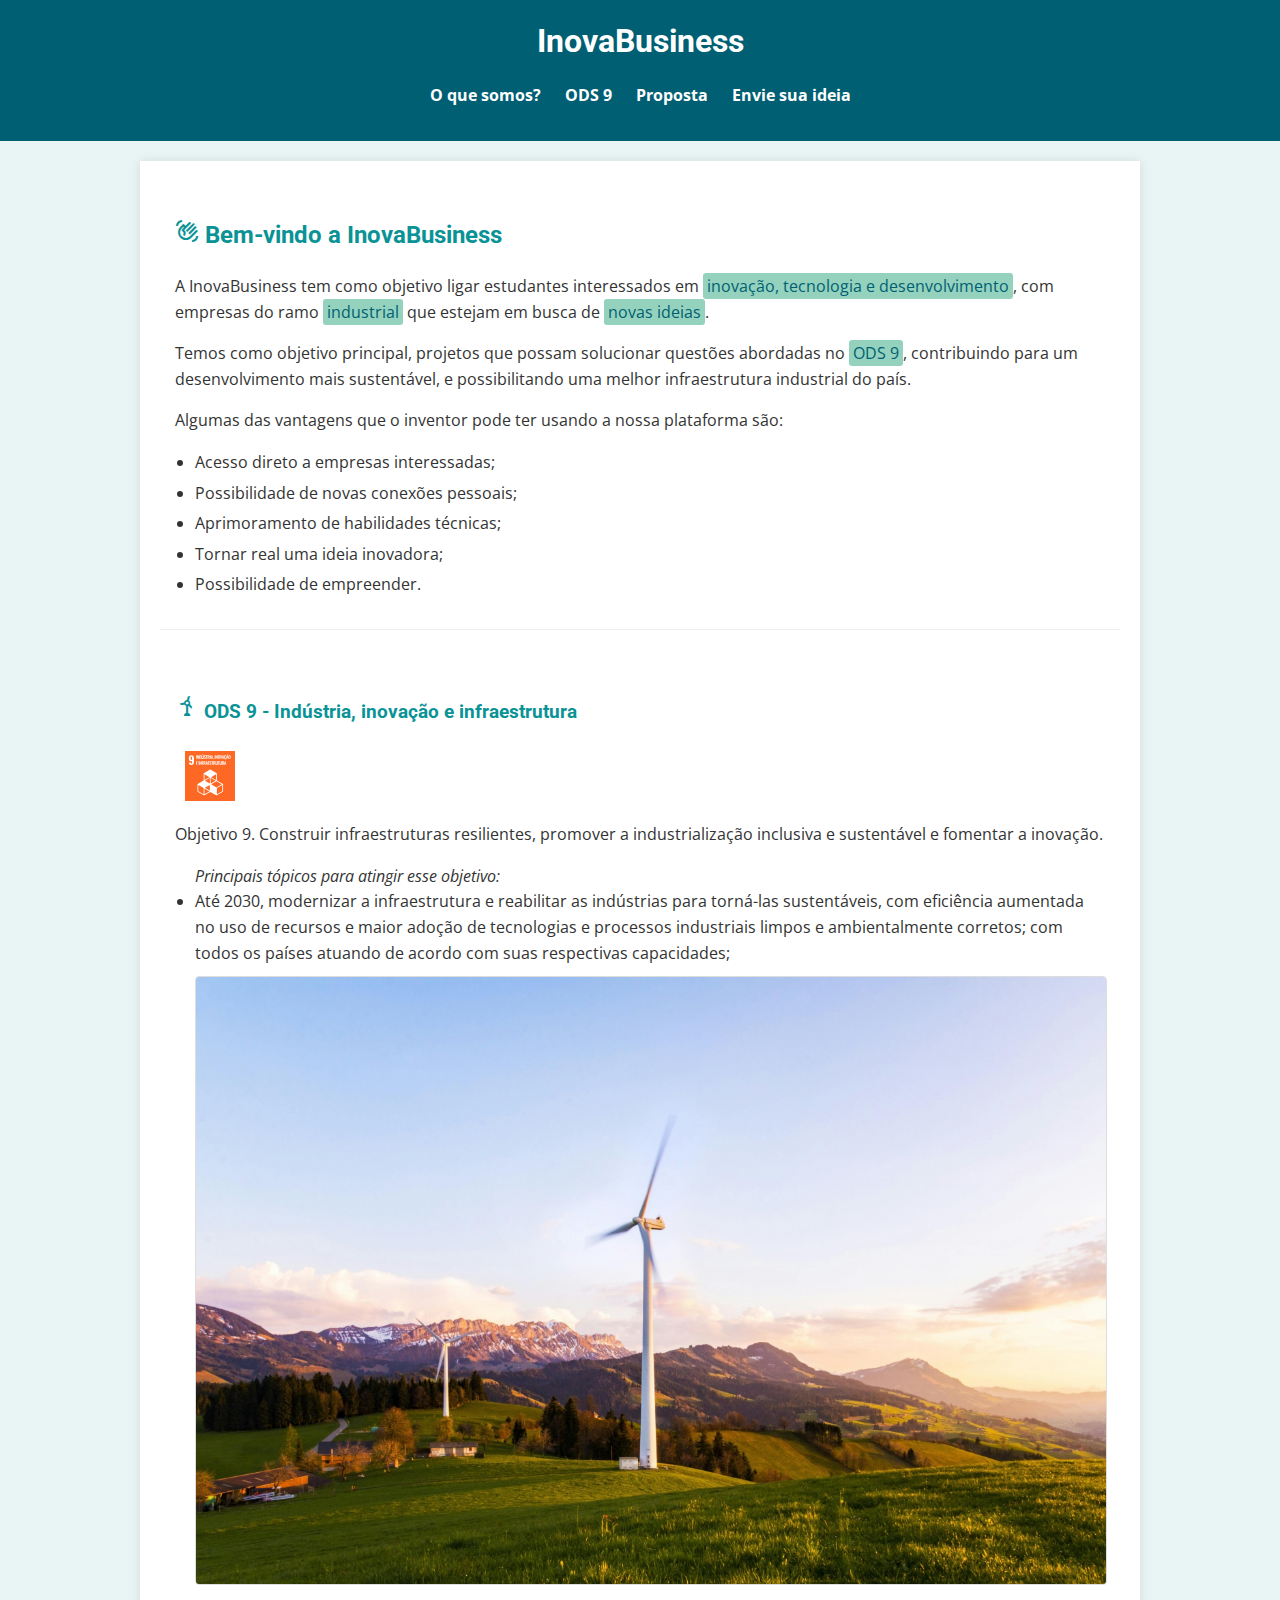
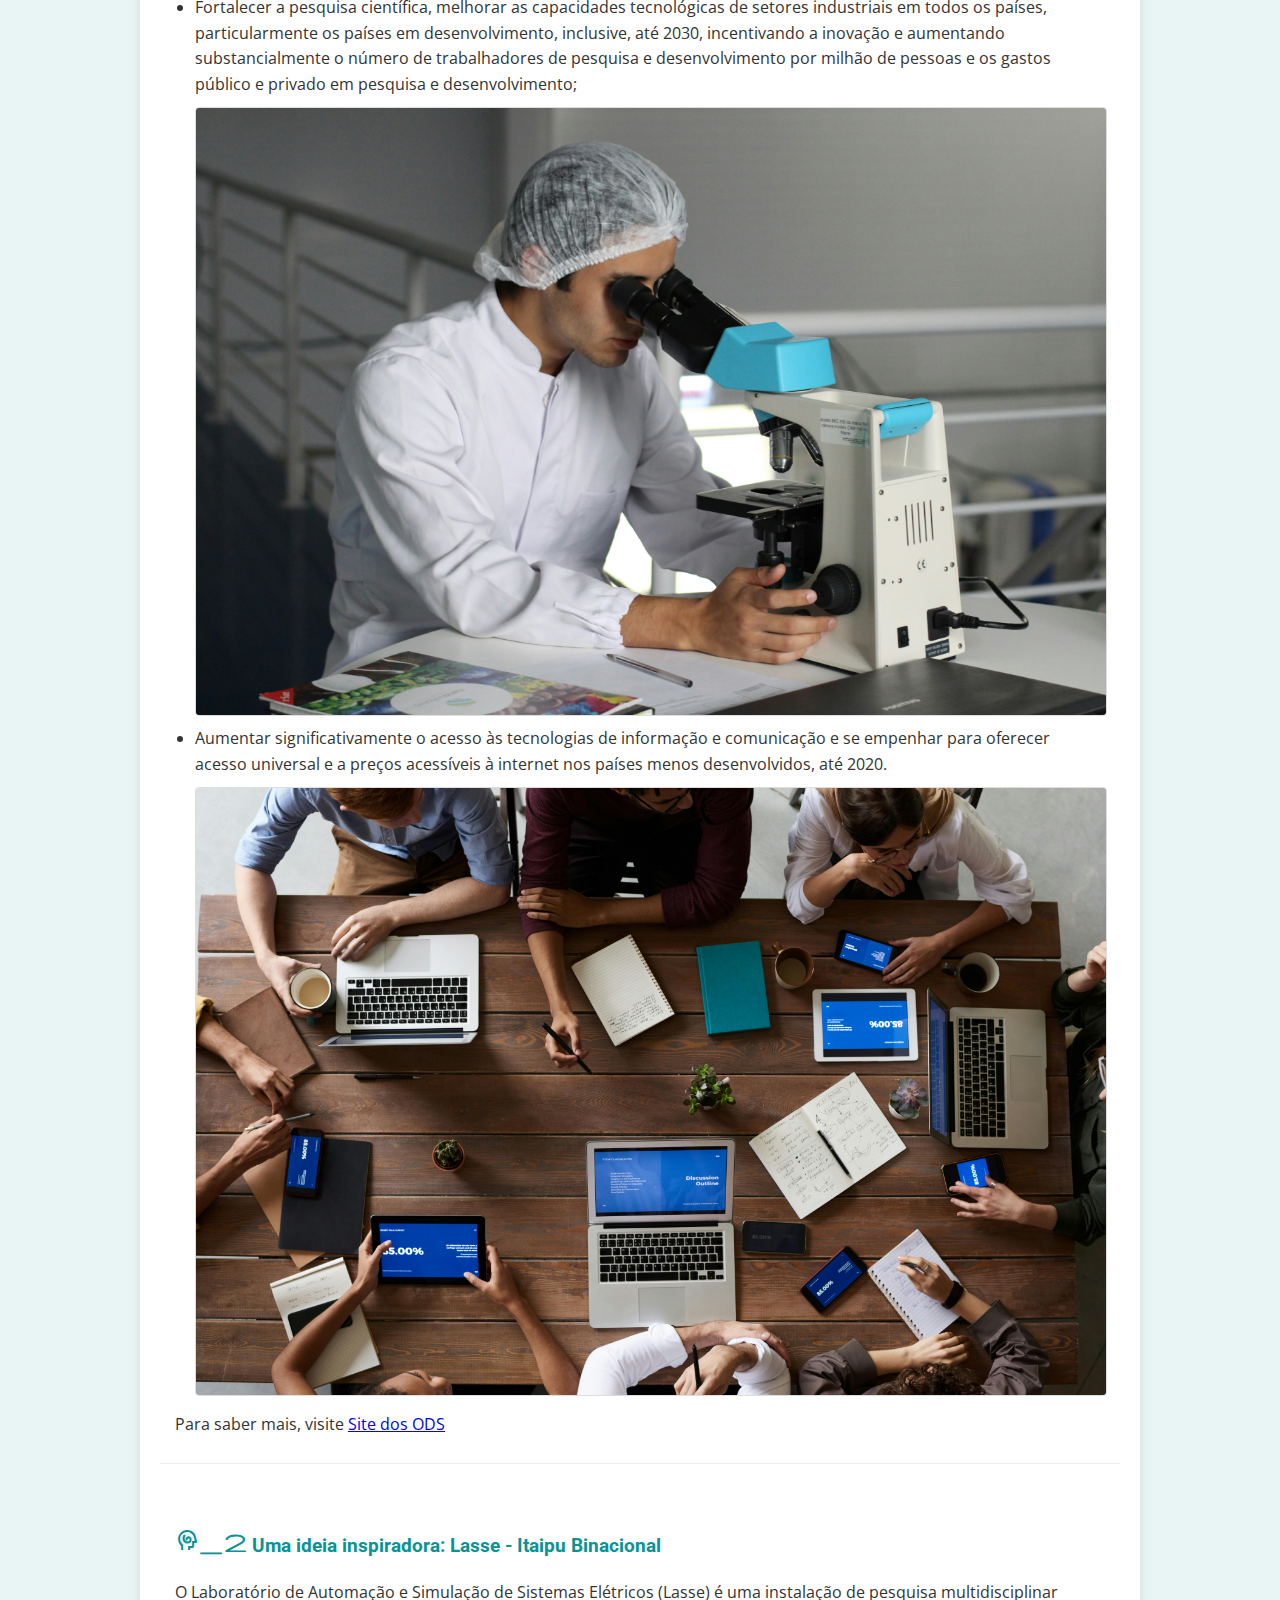
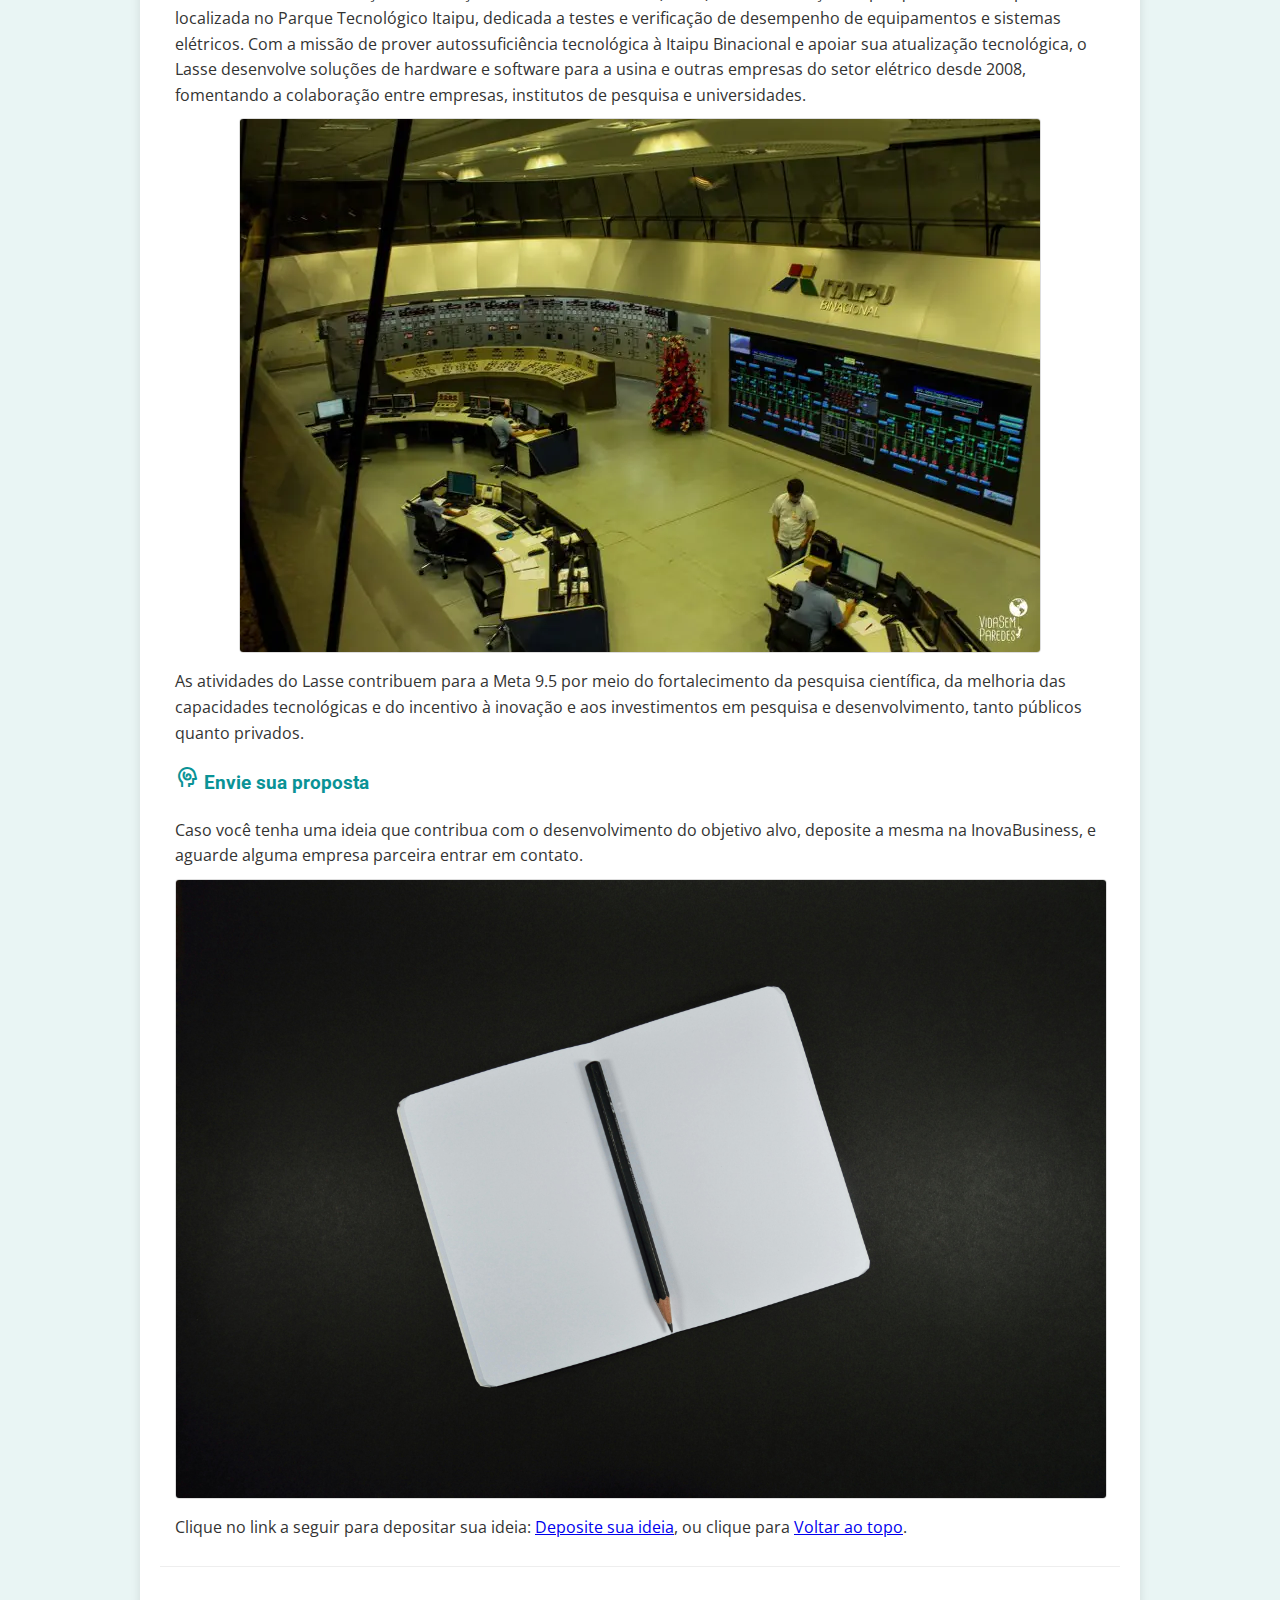
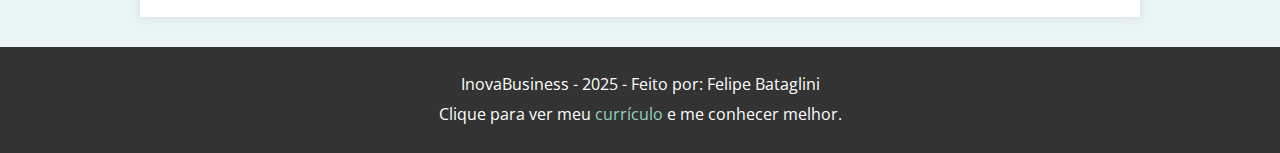
<file: index.html>
<!--
Felipe de Oliveira Guimarães Bataglini
RA: 2475421
Data: 25/05/2025

Programação Web Front-End
-->

<!DOCTYPE html>
<html lang="pt-BR">
<head>
    <meta charset="UTF-8">
    <meta name="viewport" content="width=device-width, initial-scale=1.0">
    <link rel="stylesheet" href="css/style.css">
    <link href="https://fonts.googleapis.com/css2?family=Roboto:wght@400;700&family=Open+Sans&display=swap" rel="stylesheet">    
    <link rel="stylesheet" href="https://fonts.googleapis.com/icon?family=Material+Icons">
    <link rel="stylesheet" href="https://fonts.googleapis.com/icon?family=Material+Symbols+Outlined">
    <title>InovaBusiness</title>
</head>
<body>
    <header>
        <h1>InovaBusiness</h1>
        <nav>
            <ul>
                <li><a href="#introducao">O que somos?</a></li>
                <li><a href="#secao1">ODS 9</a></li>
                <li><a href="#secao2">Proposta</a></li>
                <li><a href="login.html">Envie sua ideia</a></li> 
            </ul>
        </nav>
    </header>
    <main>
        <section id="introducao">
            <h2><i class="material-symbols-outlined">waving_hand</i> Bem-vindo a InovaBusiness</h2>
            <p>A InovaBusiness tem como objetivo ligar estudantes interessados em <span class="highlight">inovação, tecnologia e desenvolvimento</span>, com empresas do ramo <span class="highlight">industrial</span> que estejam em busca de <span class="highlight">novas ideias</span>.</p> 
            <p>Temos como objetivo principal, projetos que possam solucionar questões abordadas no <span class="highlight">ODS 9</span>, contribuindo para um desenvolvimento mais sustentável, e possibilitando uma melhor infraestrutura industrial do país.</p>
            <p>Algumas das vantagens que o inventor pode ter usando a nossa plataforma são:</p> 
            <ul>
                <li>Acesso direto a empresas interessadas;</li> 
                <li>Possibilidade de novas conexões pessoais;</li> 
                <li>Aprimoramento de habilidades técnicas;</li>
                <li>Tornar real uma ideia inovadora;</li>
                <li>Possibilidade de empreender.</li>
            </ul>
        </section>
        <section id="secao1">
            <h3><i class="material-symbols-outlined">energy</i> ODS 9 - Indústria, inovação e infraestrutura</h3>
            <div>
                <img src="figs/SDG-9.svg" alt="ODS 9" class="icon">
            </div>
            <p>Objetivo 9. Construir infraestruturas resilientes, promover a industrialização inclusiva e sustentável e fomentar a inovação.</p>
            <ul>
                <i>Principais tópicos para atingir esse objetivo:</i>
                <li>Até 2030, modernizar a infraestrutura e reabilitar as indústrias para torná-las sustentáveis, com eficiência aumentada no uso de recursos e maior adoção de tecnologias e processos industriais limpos e ambientalmente corretos; com todos os países atuando de acordo com suas respectivas capacidades;</li>
                <img src="figs/eolica.jpg" alt="Energia eólica" class="content-image">
                <li>Fortalecer a pesquisa científica, melhorar as capacidades tecnológicas de setores industriais em todos os países, particularmente os países em desenvolvimento, inclusive, até 2030, incentivando a inovação e aumentando substancialmente o número de trabalhadores de pesquisa e desenvolvimento por milhão de pessoas e os gastos público e privado em pesquisa e desenvolvimento;</li>
                <img src="figs/pesquisa.jpg" alt="Pesquisa científica" class="content-image"> 
                <li>Aumentar significativamente o acesso às tecnologias de informação e comunicação e se empenhar para oferecer acesso universal e a preços acessíveis à internet nos países menos desenvolvidos, até 2020.</li>
                <img src="figs/comunicacao.jpg" alt="Comunicação digital" class="content-image">
            </ul>
            <p>Para saber mais, visite <a href="https://brasil.un.org/pt-br/sdgs" target="_blank">Site dos ODS</a></p>
        </section>    
        <section id="secao2">
            <h3><i class="material-symbols-outlined">cognition_2</i> Uma ideia inspiradora: Lasse - Itaipu Binacional</h3>
            <p>O Laboratório de Automação e Simulação de Sistemas Elétricos (Lasse) é uma instalação de pesquisa multidisciplinar localizada no Parque Tecnológico Itaipu, dedicada a testes e verificação de desempenho de equipamentos e sistemas elétricos. Com a missão de prover autossuficiência tecnológica à Itaipu Binacional e apoiar sua atualização tecnológica, o Lasse desenvolve soluções de hardware e software para a usina e outras empresas do setor elétrico desde 2008, fomentando a colaboração entre empresas, institutos de pesquisa e universidades.</p>
            <img src="figs/itaipu.webp" alt="Centro de controle - Itaipu" class="content-image">
            <p>As atividades do Lasse contribuem para a Meta 9.5 por meio do fortalecimento da pesquisa científica, da melhoria das capacidades tecnológicas e do incentivo à inovação e aos investimentos em pesquisa e desenvolvimento, tanto públicos quanto privados.</p>
            <h3><i class="material-symbols-outlined">cognition</i> Envie sua proposta</h3>
            <p>Caso você tenha uma ideia que contribua com o desenvolvimento do objetivo alvo, deposite a mesma na InovaBusiness, e aguarde alguma empresa parceira entrar em contato.</p>
            <img src="figs/ideia.jpg" alt="Caderno de ideias" class="content-image">
            <p>Clique no link a seguir para depositar sua ideia: <a href="login.html">Deposite sua ideia</a>, ou clique para <a href="#intro">Voltar ao topo</a>.</p>
        </section>
    </main>
    <footer>
        <p>InovaBusiness - 2025 - Feito por: Felipe Bataglini</p>
        <p>Clique para ver meu <a href="https://felipebataglini.github.io/Code/">currículo</a> e me conhecer melhor.</p>
    </footer>
</body>
</html>
</file>
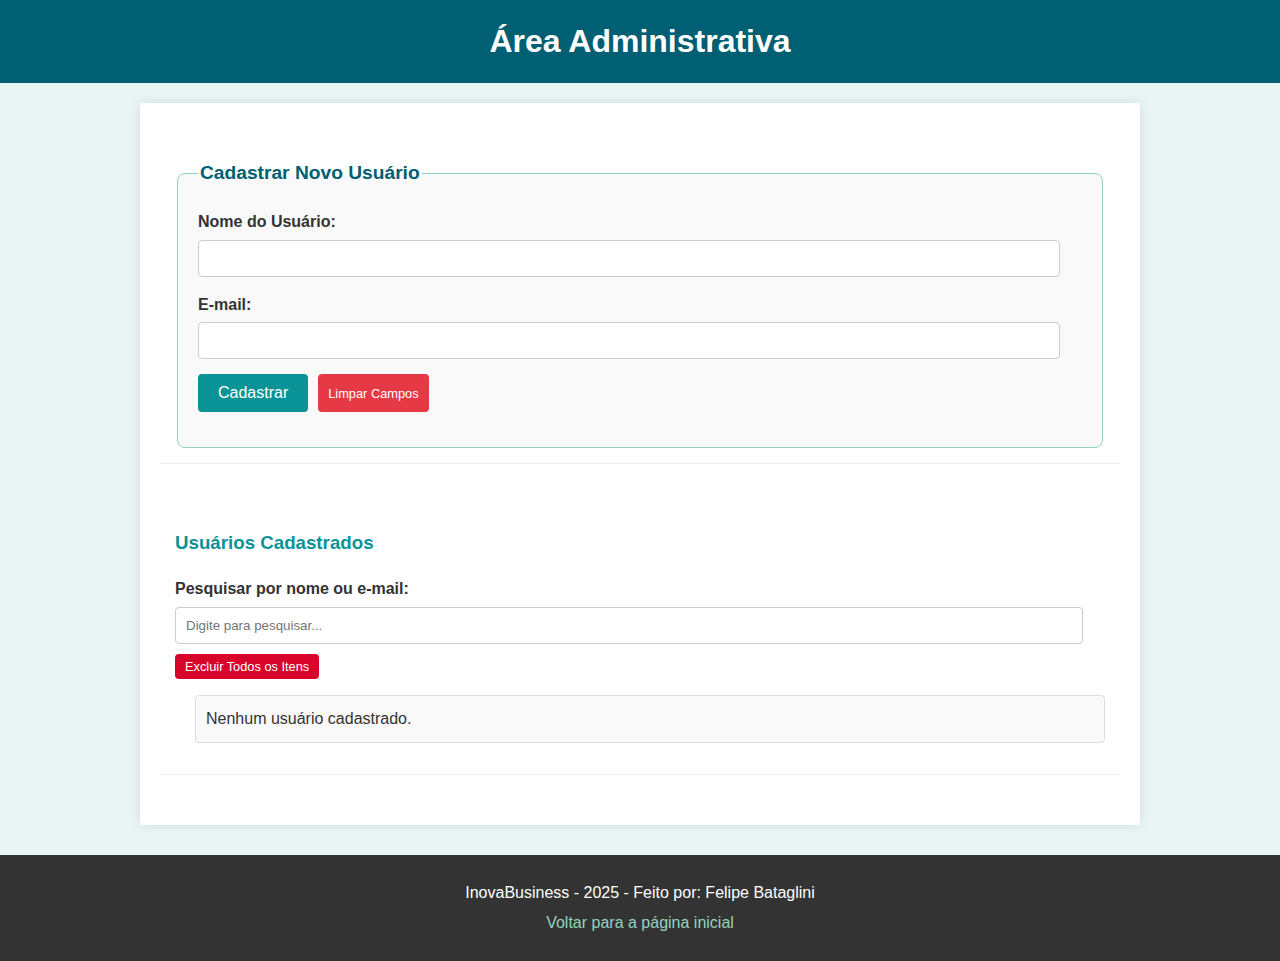
<file: admin.html>
<!--
Felipe de Oliveira Guimarães Bataglini
RA: 2475421
Data: 28/06/2025

Programação Web Front-End
-->

<!DOCTYPE html>
<html lang="pt-BR">
<head>
    <meta charset="UTF-8">
    <meta name="viewport" content="width=device-width, initial-scale=1.0">
    <link rel="stylesheet" href="css/style.css">
    <title>Admin - InovaBusiness</title>
    <style>
        /* Estilos adicionais específicos para a página de admin */
        .user-list-container { margin-top: 30px; }
        .user-list { list-style-type: none; padding: 0; }
        .user-list li { background-color: #f9f9f9; border: 1px solid #ddd; padding: 10px; margin-bottom: 10px; border-radius: 4px; display: flex; justify-content: space-between; align-items: center; }
        .user-list li span { font-size: 0.9em; }
        .delete-btn, .action-btn { background-color: #e63946; color: white; border: none; padding: 5px 10px; border-radius: 4px; cursor: pointer; font-size: 0.8em; }
        .delete-btn:hover { background-color: #c12b37; }
        .controls { display: flex; gap: 10px; margin-top: 10px; }
        #clear-all-btn { background-color: #d90429; }
        #clear-all-btn:hover { background-color: #b30322; }
    </style>
</head>
<body>
    <header>
        <h1>Área Administrativa</h1>
    </header>
    <main>
        <section>
            <form id="user-form">
                <fieldset>
                    <legend>Cadastrar Novo Usuário</legend>
                    <div>
                        <label for="nome">Nome do Usuário:</label>
                        <input type="text" id="nome" name="nome" required>
                    </div>
                    <div>
                        <label for="email">E-mail:</label>
                        <input type="email" id="email" name="email" required>
                    </div>
                    <div class="controls">
                        <button type="submit">Cadastrar</button>
                        <button type="button" id="clear-form-btn" class="action-btn">Limpar Campos</button>
                    </div>
                </fieldset>
            </form>
        </section>

        <section class="user-list-container">
            <h3>Usuários Cadastrados</h3>
            <div>
                <label for="search">Pesquisar por nome ou e-mail:</label>
                <input type="text" id="search" placeholder="Digite para pesquisar...">
            </div>
            <div class="controls">
                <button id="clear-all-btn" class="action-btn">Excluir Todos os Itens</button>
            </div>
            <ul id="user-list" class="user-list">
                </ul>
        </section>
    </main>
    <footer>
        <p>InovaBusiness - 2025 - Feito por: Felipe Bataglini</p>
        <p><a href="index.html">Voltar para a página inicial</a></p>
    </footer>

    <script src="js/admin.js"></script>
</body>
</html>
</file>
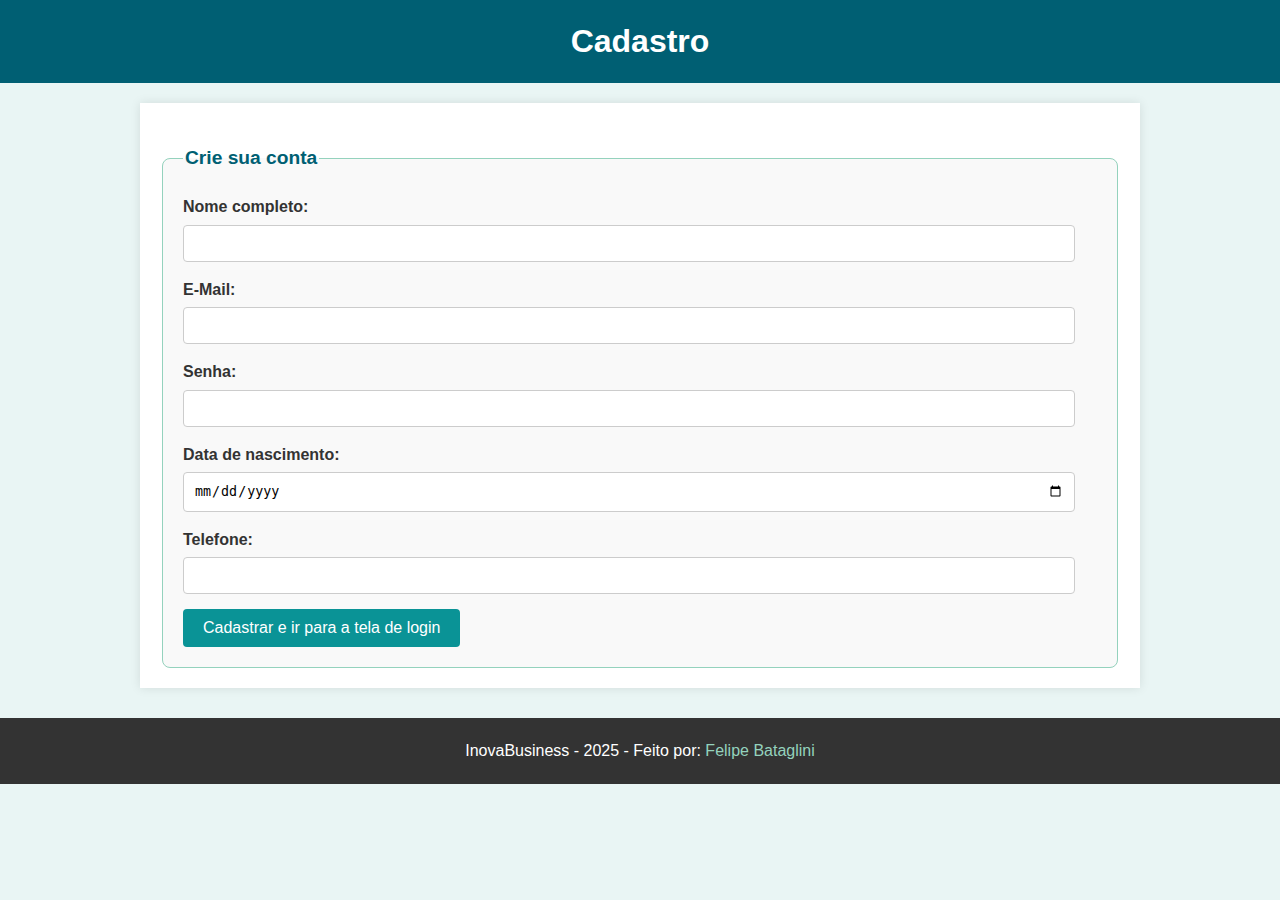
<file: cadastro.html>
<!DOCTYPE html>
<html lang="pt-br">
<head>
    <meta charset="UTF-8">
    <meta name="viewport" content="width=device-width, initial-scale=1.0">
    <link rel="stylesheet" href="css/style.css">
    <title>Cadastro - InovaBusiness</title>
</head>
<body>
    <header>
        <h1>Cadastro</h1>
    </header>
    <main>
        <form action="login.html" method="get">
            <fieldset>
                <legend>Crie sua conta</legend>
                <div>
                    <label for="nome">Nome completo:</label>
                    <input type="text" id="nome" name="nome" required>
                </div>
                <div>
                    <label for="email">E-Mail:</label>
                    <input type="email" id="email" name="email" required>
                </div>
                <div>
                    <label for="senha">Senha:</label>
                    <input type="password" id="senha" name="senha" required>
                </div>
                <div>
                    <label for="nascimento">Data de nascimento:</label>
                    <input type="date" id="nascimento" name="nascimento" required>
                </div>
                <div>
                    <label for="telefone">Telefone:</label>
                    <input type="tel" id="telefone" name="telefone" required>
                </div>
                <button type="submit">Cadastrar e ir para a tela de login</button>
            </fieldset>
        </form>
    </main>
    <footer>InovaBusiness - 2025 - Feito por: <a href="https://felipebataglini.github.io/Code/">Felipe Bataglini</a></footer>
</body>
</html>
</file>
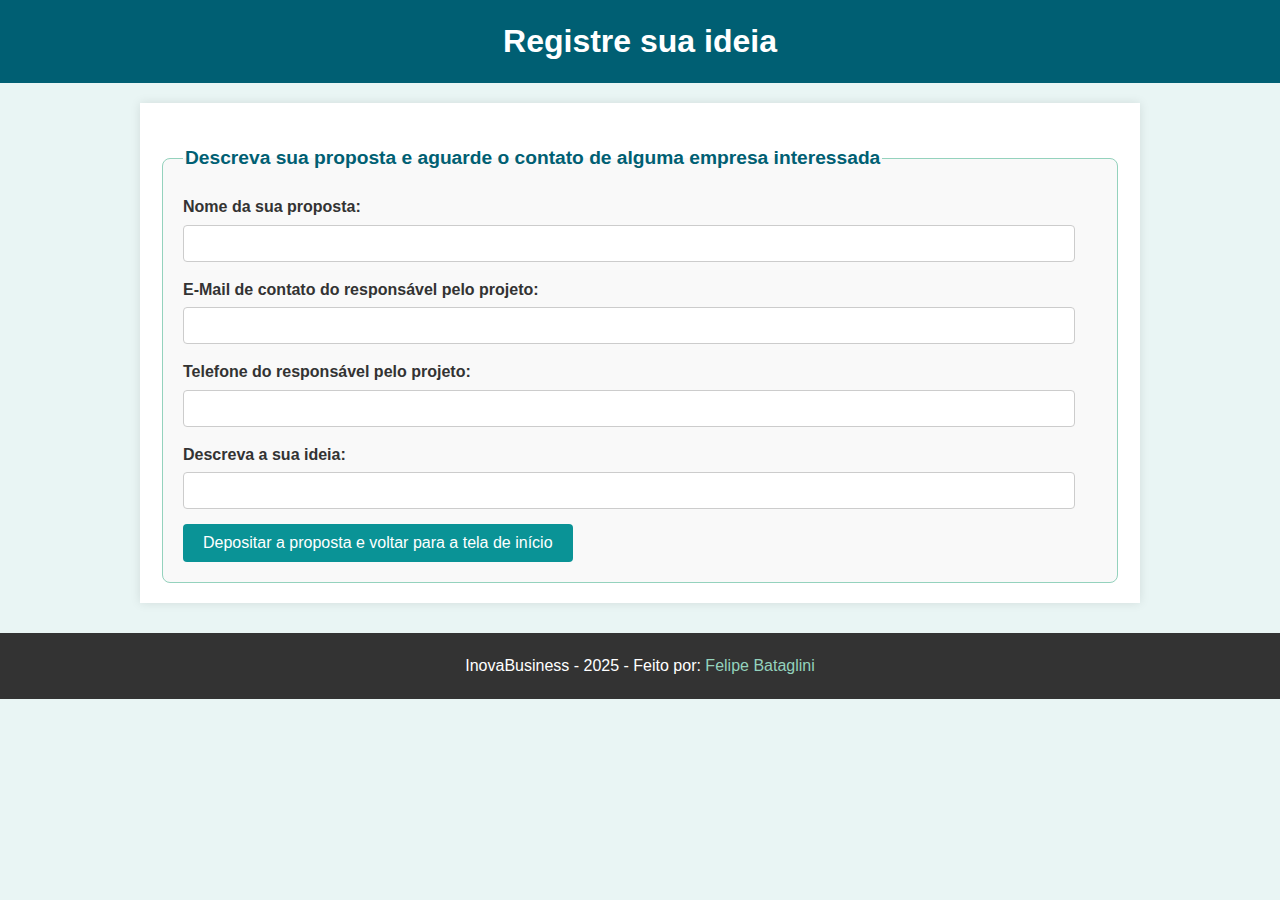
<file: ideia.html>
<!DOCTYPE html>
<html lang="pt-br">
<head>
    <meta charset="UTF-8">
    <meta name="viewport" content="width=device-width, initial-scale=1.0">
    <link rel="stylesheet" href="css/style.css">
    <title>Registro de ideia - InovaBusiness</title>
</head>
<body>
    <header>
        <h1>Registre sua ideia</h1>
    </header>
    <main>
        <form action="index.html" method="get">
            <fieldset>
                <legend>Descreva sua proposta e aguarde o contato de alguma empresa interessada</legend>
                <div>
                    <label for="nomeProposta">Nome da sua proposta:</label>
                    <input type="text" id="nomeProposta" name="nomeProposta" required>
                </div>
                <div>
                    <label for="emailProposta">E-Mail de contato do responsável pelo projeto:</label>
                    <input type="email" id="emailProposta" name="emailProposta" required>
                </div>
                <div>
                    <label for="telefoneProposta">Telefone do responsável pelo projeto:</label>
                    <input type="tel" id="telefoneProposta" name="telefoneProposta">
                </div>
                <div>
                    <label for="descricaoProposta">Descreva a sua ideia:</label>
                    <input type="text" id="descricaoProposta" name="descricaoProposta" required>
                </div>
                <button type="submit">Depositar a proposta e voltar para a tela de início</button>
            </fieldset>
        </form>
    </main>
    <footer>InovaBusiness - 2025 - Feito por: <a href="https://felipebataglini.github.io/Code/">Felipe Bataglini</a></footer>
</body>
</html>
</file>
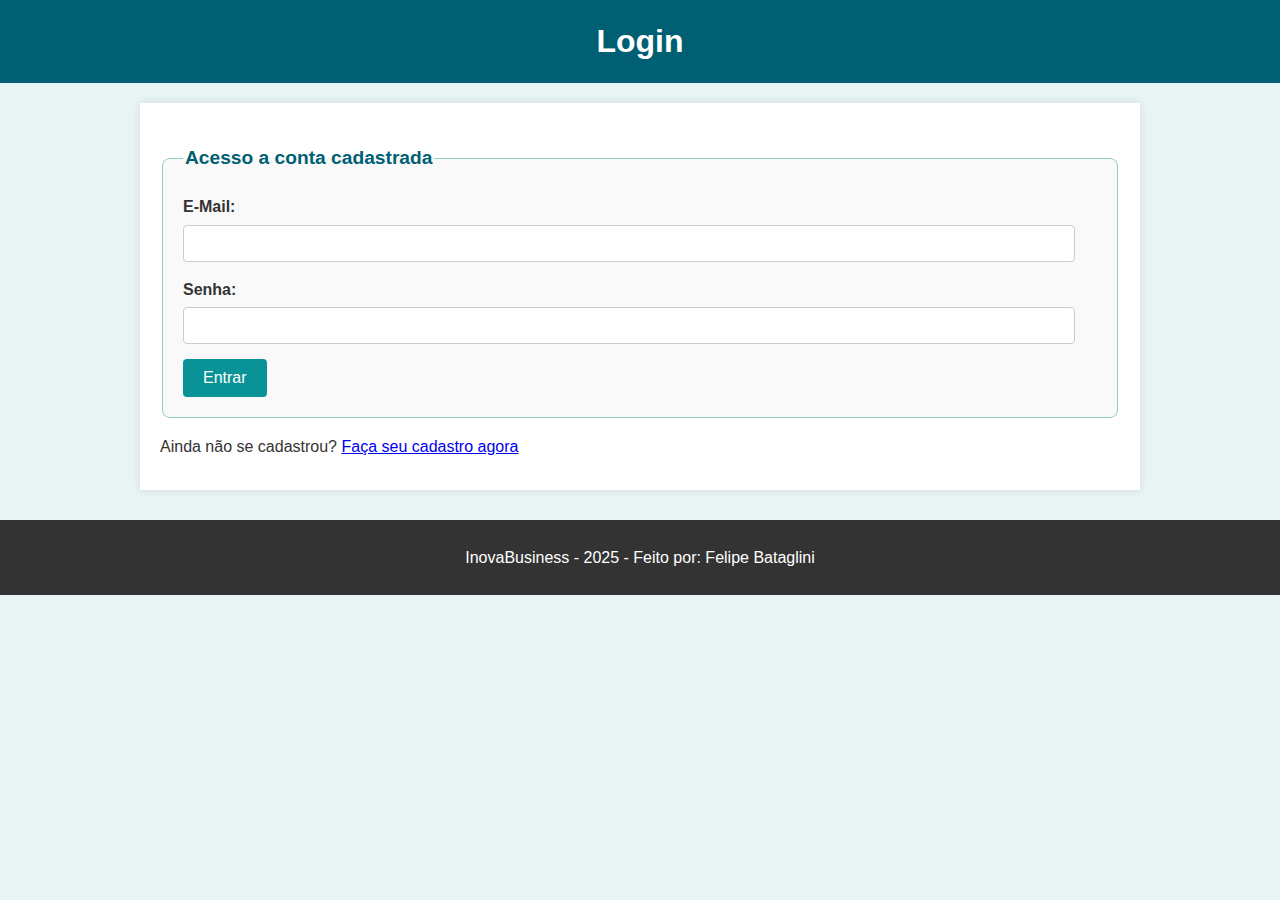
<file: login.html>
<!--
Felipe de Oliveira Guimarães Bataglini
RA: 2475421
Data: 25/05/2025

Programação Web Front-End
-->

<!DOCTYPE html>
<html lang="pt-BR">
<head>
    <meta charset="UTF-8">
    <meta name="viewport" content="width=device-width, initial-scale=1.0">
    <link rel="stylesheet" href="css/style.css">
    <title>Login - InovaBusiness</title>
</head>
<body>
    <header>
        <h1>Login</h1>
    </header>
    <main>
        <form action="ideia.html" method="get">
            <fieldset>
                <legend>Acesso a conta cadastrada</legend>
                <div>
                    <label for="email">E-Mail:</label>
                    <input type="email" id="email" name="email" required>
                </div>
                <div>
                    <label for="senha">Senha:</label>
                    <input type="password" id="password" name="password" required>
                </div>
                <button type="submit">Entrar</button>
            </fieldset>
        </form>
        <p>Ainda não se cadastrou? <a href="cadastro.html">Faça seu cadastro agora</a></p>
    </main>
    <footer>
        <p>InovaBusiness - 2025 - Feito por: Felipe Bataglini</p>
    </footer>
</body>
</html>
</file>
<file: css/style.css>
:root {
    --cor-primaria: #005f73; /* Azul Escuro - Cor 1 */
    --cor-secundaria: #0a9396; /* Azul Médio - Cor 2 */
    --cor-acento: #94d2bd; /* Azul Claro / Verde Água - Cor 3 */
    --cor-texto: #333333; /* Cinza Escuro para texto */
    --cor-background: #e9f5f4; /* Fundo Claro */
    --cor-texto-claro: #ffffff; /* Branco */
}

body {
    font-family: 'Open Sans', sans-serif;
    margin: 0;
    padding: 0;
    background-color: var(--cor-background);
    color: var(--cor-texto);
    line-height: 1.6;
}

header {
    background-color: var(--cor-primaria);
    color: var(--cor-texto-claro);
    padding: 1em 0;
    text-align: center;
}

header h1 {
    margin: 0;
    font-family: 'Roboto', sans-serif; 
}

nav ul {
    list-style-type: none;
    padding: 0;
    text-align: center;
}

nav ul li {
    display: inline;
    margin-right: 20px;
}

nav ul li a {
    color: var(--cor-texto-claro);
    text-decoration: none;
    font-weight: bold;
}

nav ul li a:hover {
    color: var(--cor-acento);
}

main {
    padding: 20px;
    max-width: 960px;
    margin: 20px auto;
    background-color: #fff;
    box-shadow: 0 0 10px rgba(0,0,0,0.1);
}

section {
    margin-bottom: 30px;
    padding: 15px;
    border-bottom: 1px solid #eee;
}

h2, h3 {
    color: var(--cor-secundaria);
    font-family: 'Roboto', sans-serif;
}

form {
    margin-top: 20px;
}

fieldset {
    border: 1px solid var(--cor-acento);
    padding: 20px;
    border-radius: 8px;
    background-color: #f9f9f9;
}

legend {
    font-size: 1.2em;
    font-weight: bold;
    color: var(--cor-primaria);
}

form div {
    margin-bottom: 15px;
}

label {
    display: block;
    margin-bottom: 5px;
    font-weight: bold;
}

input[type="text"],
input[type="email"],
input[type="password"],
input[type="date"],
input[type="tel"] {
    width: calc(100% - 22px); 
    padding: 10px;
    border: 1px solid #ccc;
    border-radius: 4px;
    box-sizing: border-box;
}

button[type="submit"] {
    background-color: var(--cor-secundaria);
    color: white;
    padding: 10px 20px;
    border: none;
    border-radius: 4px;
    cursor: pointer;
    font-size: 1em;
}

button[type="submit"]:hover {
    background-color: var(--cor-primaria);
}

.content-image {
    max-width: 100%;
    height: auto;
    display: block;
    margin: 10px auto;
    border: 1px solid #ddd;
    border-radius: 4px;
}

.icon {
    width: 50px; 
    height: 50px;
    margin: 5px 10px;
    vertical-align: middle;
}

p {
    margin-bottom: 10px;
}

ul {
    margin-left: 20px;
    padding-left: 0;
}

li {
    margin-bottom: 5px;
}

.highlight {
    background-color: var(--cor-acento);
    color: var(--cor-primaria);
    padding: 2px 4px;
    border-radius: 3px;
}

footer {
    text-align: center;
    padding: 20px;
    background-color: var(--cor-texto);
    color: #fff;
    margin-top: 30px;
}

footer p {
    margin: 5px 0;
}

footer a {
    color: var(--cor-acento);
    text-decoration: none;
}

footer a:hover {
    text-decoration: underline;
}
</file>
